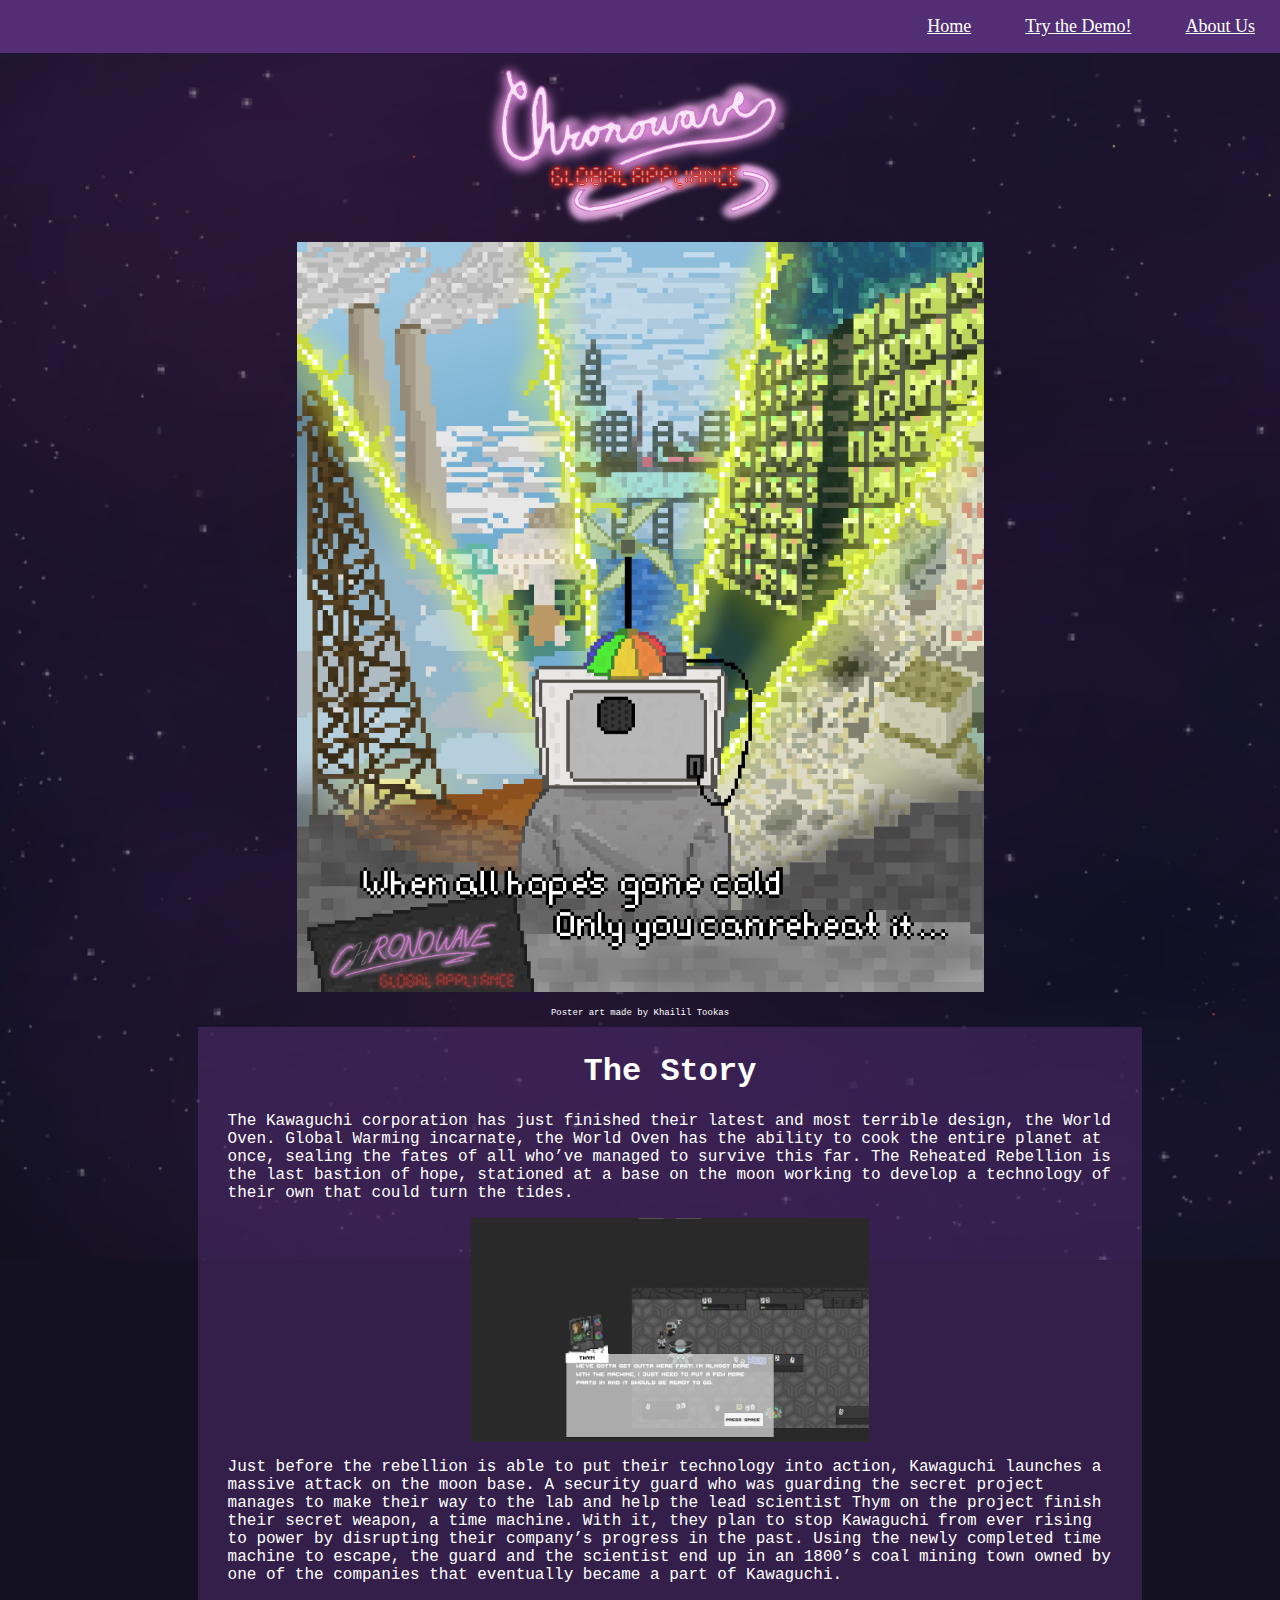
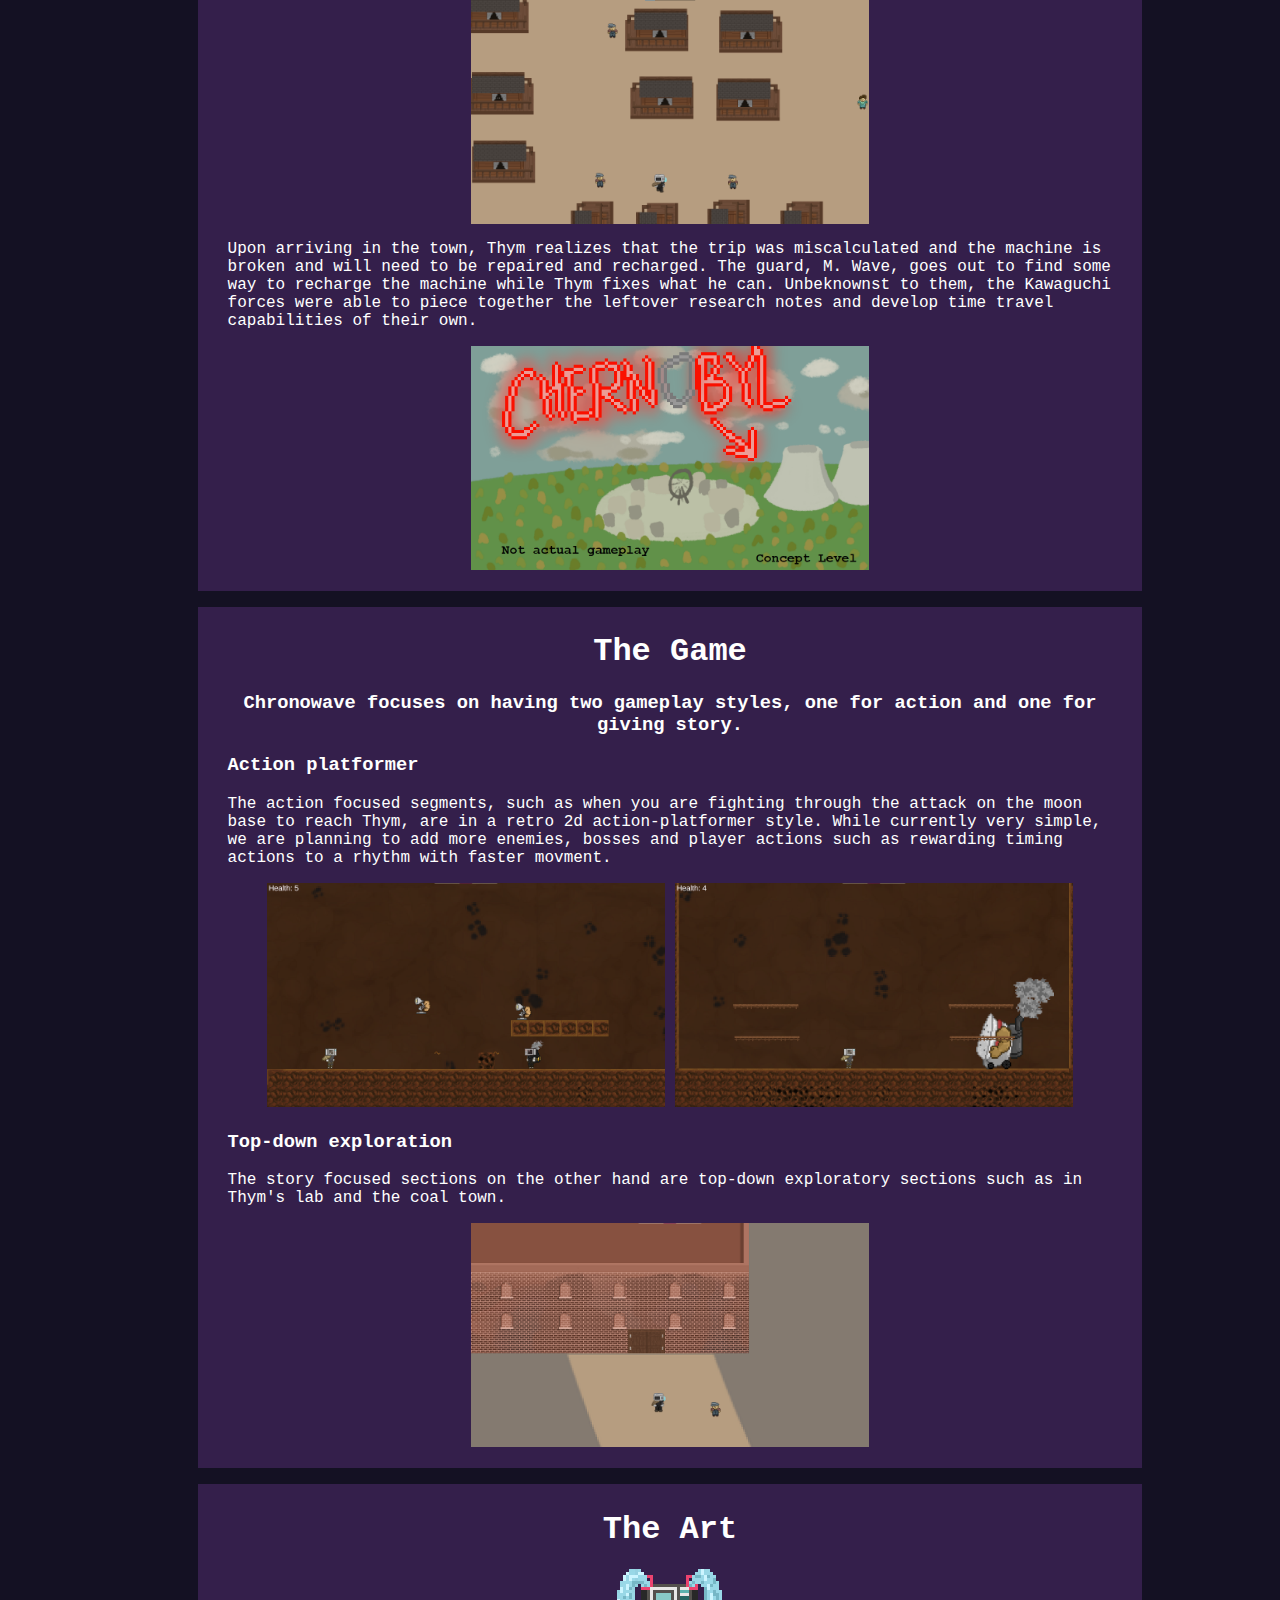
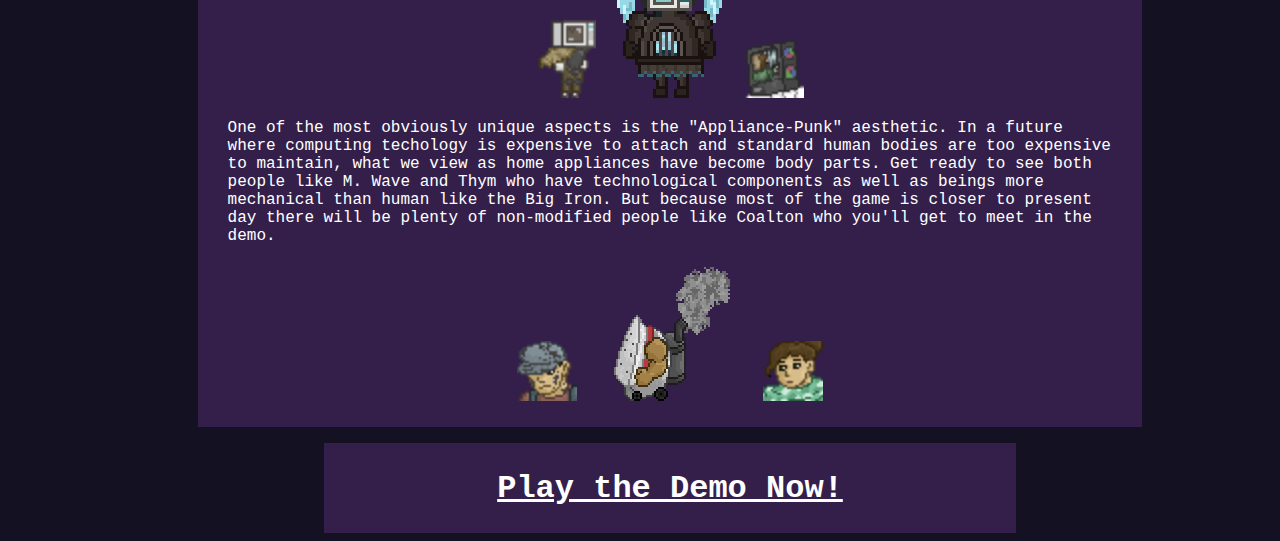
<file: index.html>
<html>
<head>
      <title>Chronowave: Global Appliance</title>
     <link rel="icon" type="image/x-icon" href="images/idledown.png" />
      <link href="CSS/styles.css" type="text/css" rel="stylesheet" />
    
</head>
  <body>
      
      <div class=top-bar>
          <p>
              <a class = button href ="index">Home</a>
              <a class = button href = "https://endpixel.itch.io/chronowave-global-appliance" target="_blank">Try the Demo!</a>
              <a class = button href="about">About Us</a>
          </p>
      </div>
      
    <p></p>
      <p class = "poster"><img src="images/newtitle%20(1).png" alt = "The game's logo as shown in the game's title screen."</p>
      <p class = "poster"><img src="images/pposter1cropped.png" alt="The player character standing between the main level areas." Title="M.Wave has a lot of work on their hands to get nuclear power." width="687" height="750"></p>
      <p class = "credit">Poster art made by Khailil Tookas</p>
    
    <div class ="section">
    <h1 class="poster"> The Story</h1>
        <p>The Kawaguchi corporation has just finished their latest and most terrible design, the World Oven. Global Warming incarnate, the World Oven has the ability to cook the entire planet at once, sealing the fates of all who’ve managed to survive this far. The Reheated Rebellion is the last bastion of hope, stationed at a base on the moon working to develop a technology of their own that could turn the tides. </p>
        <p class= "sprites"><img class = "screenshot" src = "images/talking-2.png" alt="Thym telling M. Wave what's needed to finish the the time machine on the moon attack."/></p>
        <p>Just before the rebellion is able to put their technology into action, Kawaguchi launches a massive attack on the moon base. A security guard who was guarding the secret project manages to make their way to the lab and help the lead scientist Thym on the project finish their secret weapon, a time machine. With it, they plan to stop Kawaguchi from ever rising to power by disrupting their company’s progress in the past. Using the newly completed time machine to escape, the guard and the scientist end up in an 1800’s coal mining town owned by one of the companies that eventually became a part of Kawaguchi.</p>
        <p class = "sprites"><img class = "screenshot" src="images/coal-living.png" alt="The dingy living area of the coal town."/></p>
        <p>Upon arriving in the town, Thym realizes that the trip was miscalculated and the machine is broken and will need to be repaired and recharged. The guard, M. Wave, goes out to find some way to recharge the machine while Thym fixes what he can. Unbeknownst to them, the Kawaguchi forces were able to piece together the leftover research notes and develop time travel capabilities of their own.</p>
    <p class = "sprites"><img class = "screenshot" src="images/cheernobylsign.png" alt="The dingy living area of the coal town."/></p>
    </div>
      
      <p></p>
      
    <div class ="section">
    <h1 class="poster">The Game</h1>
    <h3 class = "poster">Chronowave focuses on having two gameplay styles, one for action and one for giving story. </h3>
    <h3>Action platformer</h3>
    <p>The action focused segments, such as when you are fighting through the attack on the moon base to reach Thym, are in a retro 2d action-platformer style. While currently very simple, we are planning to add more enemies, bosses and player actions such as rewarding timing actions to a rhythm with faster movment.</p>
    <p class="poster">
        <img class="screenshot" src="images/gaming.png" alt="The fight through the coal mine."/>
        <img class="screenshot" src="images/bigironfight.png" alt="The fight with the Big Iron boss at the end of the coal mine."/>
    </p>
    <h3>Top-down exploration</h3>
    <p>The story focused sections on the other hand are top-down exploratory sections such as in Thym's lab and the coal town.</p>
    <p class="poster">
        <img class="screenshot" src="images/coal-town.png" alt="The outside of the factory in the coal town you your time travel takes you to."/>
    </p>

    </div>

      <p></p>
      
    <div class ="section">
    <h1 class ="poster">The Art</h1>
    <p class = "sprites">    
        <img src="images/protag_idle.png" class = "portrait_bigger" alt="The player character, M. Wave as seen in the platforming sections of the game."/>
        <img src="images/hastovenmicro.png" alt="A major mini-boss we are using as a mascot for the game and being used by the villains as a mascot in-universe."/>
        <img src ="images/thym%20port.png" class = "portrait_bigger" alt="The portrait art of Thym your scientist companion who works on and actually operates the time machine."/>
    </p>
    <p>One of the most obviously unique aspects is the "Appliance-Punk" aesthetic. In a future where computing techology is expensive to attach and standard human bodies are too expensive to maintain, what we view as home appliances have become body parts. Get ready to see both people like M. Wave and Thym who have technological components as well as beings more mechanical than human like the Big Iron. But because most of the game is closer to present day there will be plenty of non-modified people like Coalton who you'll get to meet in the demo.</p>
    <p class = "sprites">
    <img src = "images/miner%20portrait.png" class = "portrait_bigger" alt="The miner Coalton's portrait art."/>
    <img src = "images/BigIron.png" alt = "The Big Iron boss fight at the end of the demo."/>
    <img src = "images/wompot.png" class = "portrait_bigger" alt="The portrait art for the coal town women."/>
    </p>
</div>
      <p></p>
      <div class = "demo-section">
          <h1 class="poster"><a class = "bottom-demo" href = "https://endpixel.itch.io/chronowave-global-appliance" target="_blank">Play the Demo Now!</a></h1>
      </div>
    
  </body>

</html>
</file>
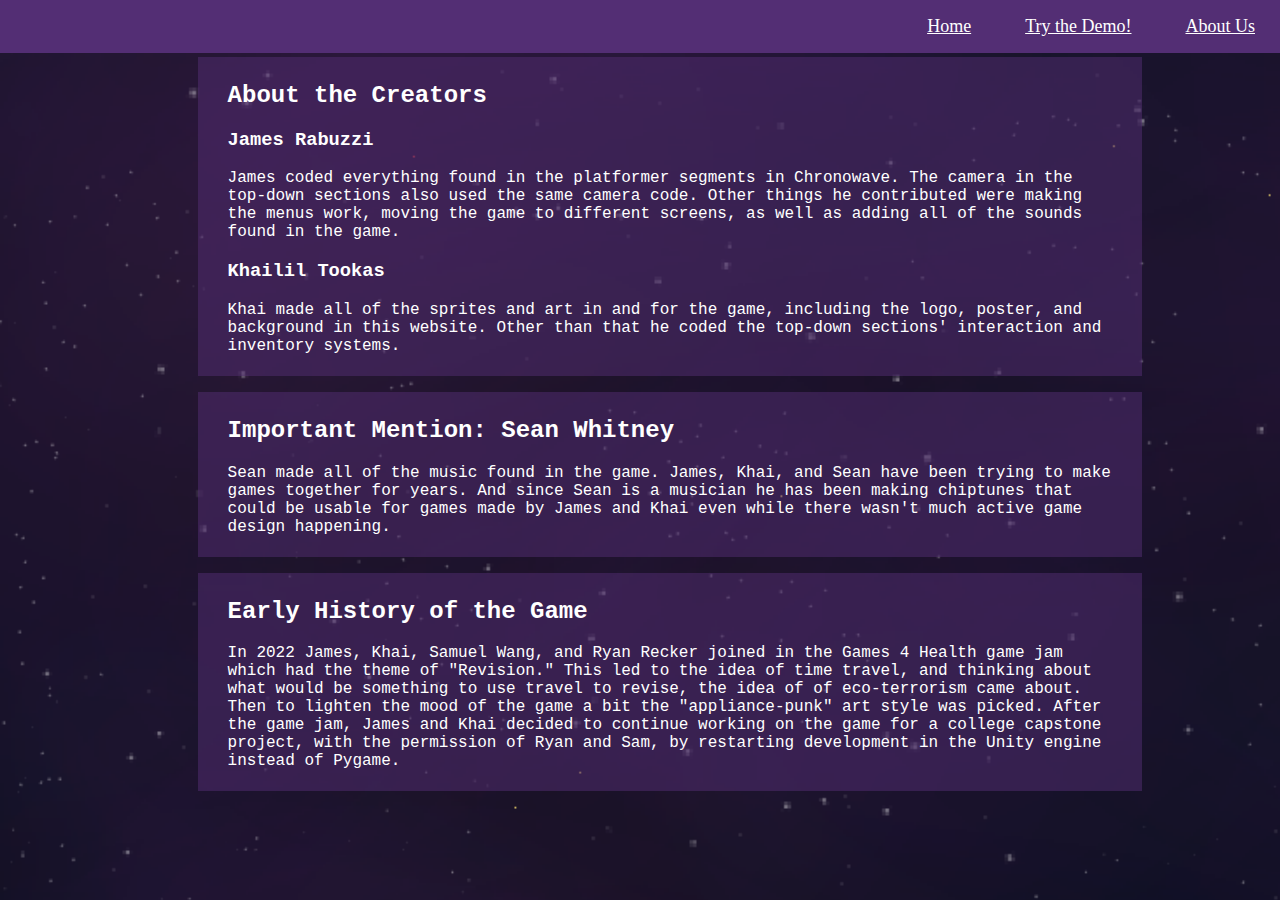
<file: about.html>
<html>
	<head>
		<title>Chronowave: Global Appliance About</title>
         <link rel="icon" type="image/x-icon" href="images/idledown.png" />
		 <link href="CSS/styles.css" type="text/css" rel="stylesheet" />
	</head>
	<body>
        <div class=top-bar>
          <p>
              <a class = button href ="index">Home</a>
              <a class = button href = "https://endpixel.itch.io/chronowave-global-appliance" target="_blank">Try the Demo!</a>
              <a class = button href="about">About Us</a>
          </p>
      </div>
        <p></p>
        <p></p>
      <div class="top-section">
		<h2>About the Creators</h2>
            <h3>James Rabuzzi</h3>
		      James coded everything found in the platformer segments in Chronowave. The camera in the top-down sections also used the same camera code. Other things he contributed were making the menus work, moving the game to different screens, as well as adding all of the sounds found in the game.
		    <h3>Khailil Tookas</h3>
              Khai made all of the sprites and art in  and for the game, including the logo, poster, and background in this website. Other than that he coded the top-down sections' interaction and inventory systems.
    	<p></p>
      </div>
        <p></p>
    <div class="section">
    <h2>Important Mention: Sean Whitney</h2>
    <p>Sean made all of the music found in the game. James, Khai, and Sean have been trying to make games together for years. And since Sean is a musician he has been making chiptunes that could be usable for games made by James and Khai even while there wasn't much active game design happening.</p>
        </div>
        <p></p>
        <div class = "section">
        <h2>Early History of the Game</h2>
        
        <p>In 2022 James, Khai, Samuel Wang, and Ryan Recker joined in the Games 4 Health game jam which had the theme of "Revision." This led to the idea of time travel, and thinking about what would be something to use travel to revise, the idea of of eco-terrorism came about. Then to lighten the mood of the game a bit the "appliance-punk" art style was picked. After the game jam, James and Khai decided to continue working on the game for a college capstone project, with the permission of Ryan and Sam, by restarting development in the Unity engine instead of Pygame.</p>
        
</div>
        
    
	</body>
</html>
</file>
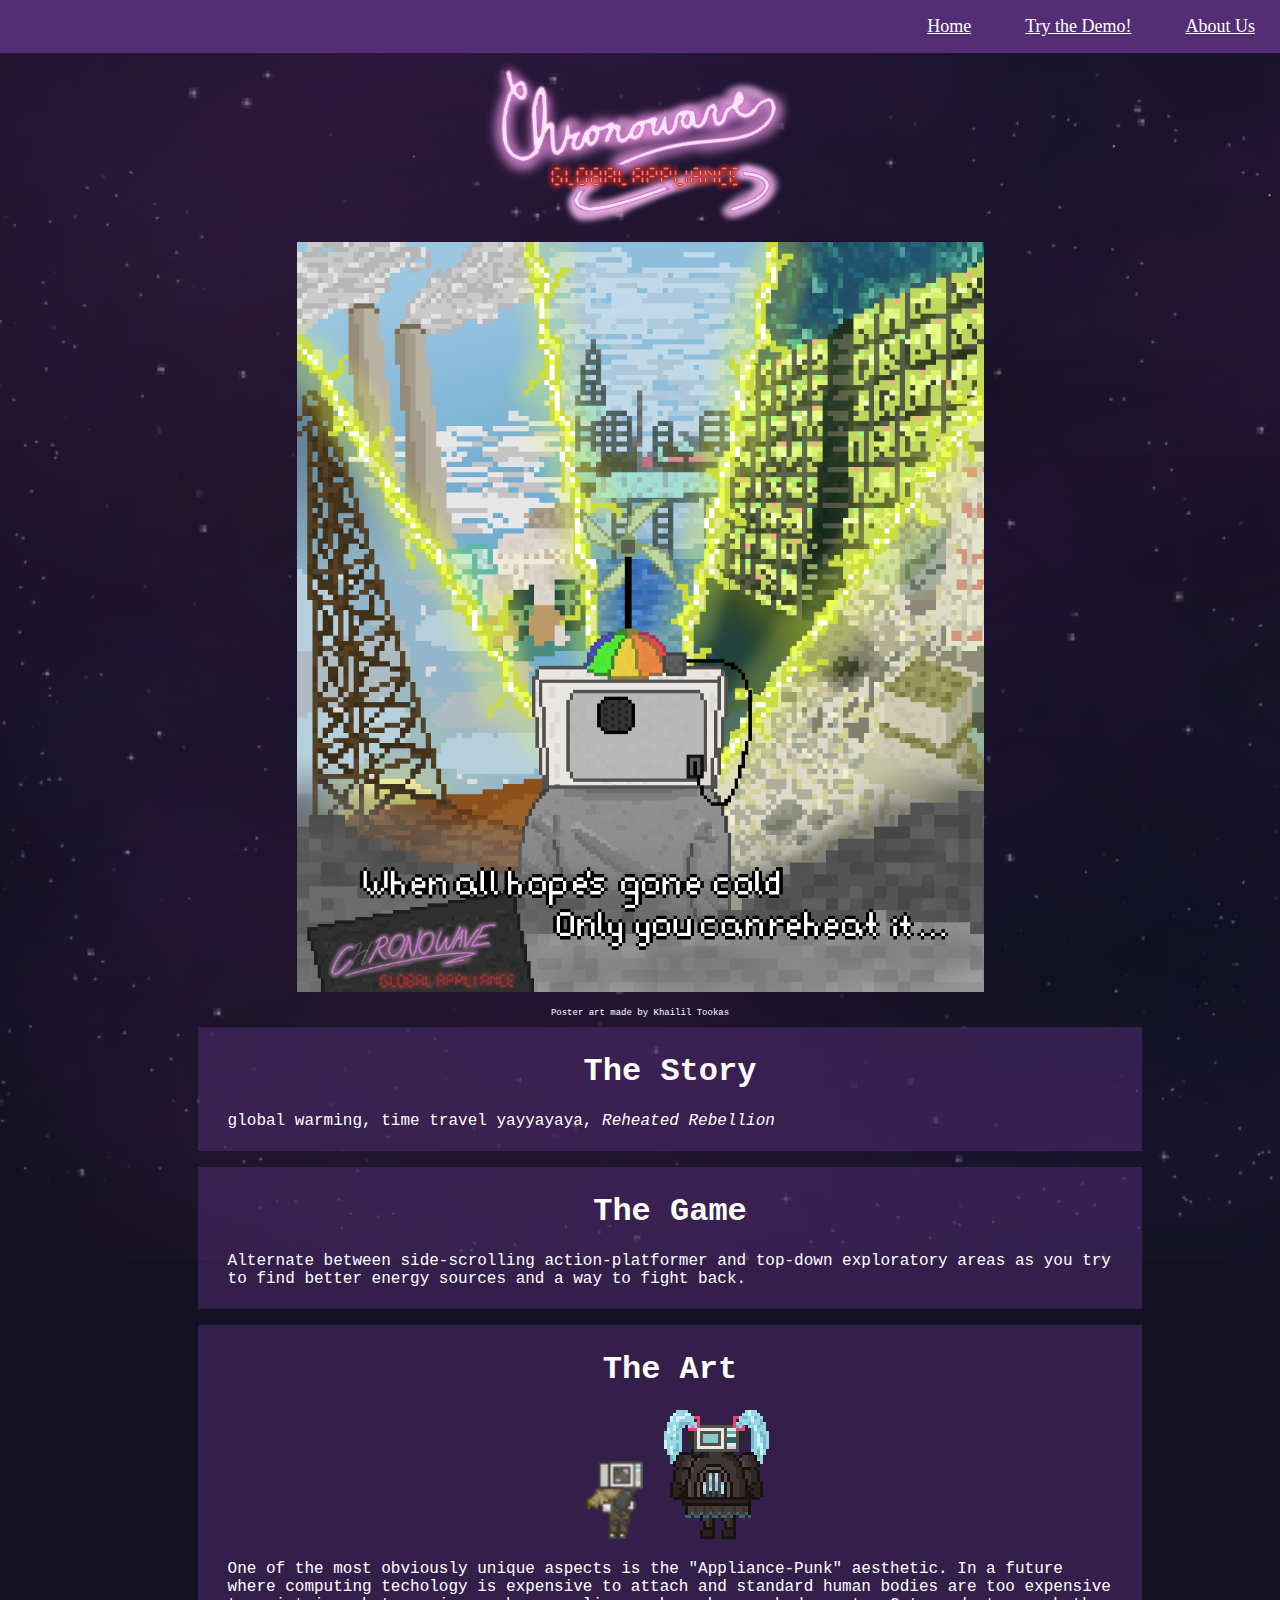
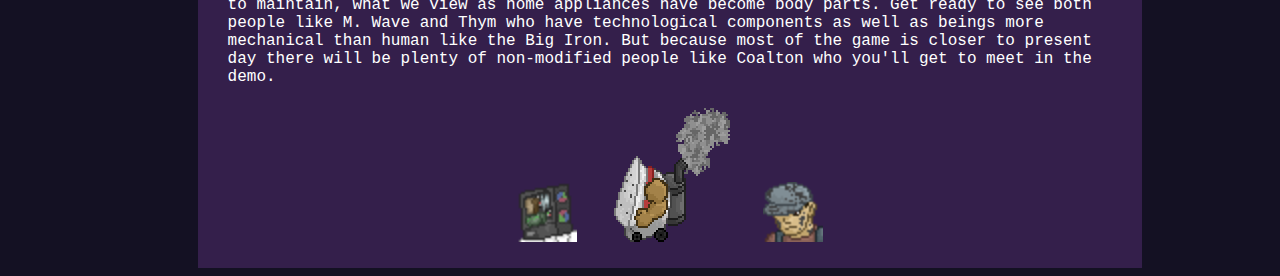
<file: home.html>
<html>
<head>
      <title>Chronowave: Global Appliance</title>
     <link rel="icon" type="image/x-icon" href="images/idledown.png" />
      <link href="CSS/styles.css" type="text/css" rel="stylesheet" />
    
</head>
  <body>
      
      <div class=top-bar>
          <p>
              <a class = button href ="home.html">Home</a>
              <a class = button href = "https://endpixel.itch.io/chronowave-global-appliance">Try the Demo!</a>
              <a class = button href="about.html">About Us</a>
          </p>
      </div>
      
    <p></p>
      <p class = "poster"><img src="images/newtitle%20(1).png" alt = "The game's logo as shown in the game's title screen."</p>
      <p class = "poster"><img src="images/pposter1cropped.png" alt="The player character standing between the main level areas." Title="M.Wave has a lot of work on their hands to get nuclear power." width="687" height="750"></p>
      <p class = "credit">Poster art made by Khailil Tookas</p>
    
    <div class ="section">
    <h1 class="poster"> The Story</h1>
	<p>global warming, time travel yayyayaya, <i>Reheated Rebellion</i></p>
    </div>
      
      <p></p>
      
    <div class ="section">
    <h1 class="poster">The Game</h1>
    <p>Alternate between side-scrolling action-platformer and top-down exploratory areas as you try to find better energy sources and a way to fight back.</p>
    </div>

      <p></p>
      
    <div class ="section">
    <h1 class ="poster">The Art</h1>
    <p class = "sprites">    
        <img src="images/protag_idle.png" class = "portrait_bigger" alt="The player character, M. Wave as seen in the platforming sections of the game."/>
        <img src="images/hastovenmicro.png" alt="A major mini-boss we are using as a mascot for the game and being used by the villains as a mascot in-universe."/>

    </p>
    <p>One of the most obviously unique aspects is the "Appliance-Punk" aesthetic. In a future where computing techology is expensive to attach and standard human bodies are too expensive to maintain, what we view as home appliances have become body parts. Get ready to see both people like M. Wave and Thym who have technological components as well as beings more mechanical than human like the Big Iron. But because most of the game is closer to present day there will be plenty of non-modified people like Coalton who you'll get to meet in the demo.</p>
    <p class = "sprites">
    <img src ="images/thym%20port.png" class = "portrait_bigger" alt="The portrait art of Thym your scientist companion who works on and actually operates the time machine."/>
    <img src = "images/BigIron.png" alt = "The Big Iron boss fight at the end of the demo."/>
    <img src = "images/miner%20portrait.png" class = "portrait_bigger" alt="The miner Coalton's portrait art."/>
    </p>
</div>
    
  </body>

</html>
</file>
<file: CSS/styles.css>
body    {
    background-image: url("../images/space2.png");
    background-repeat:  no-repeat;
    background-attachment: fixed;
    background-size: 2240px 1260px;
    background-color: rgb(20, 17, 35);
    font-family: Courier, monospace;
    color: white;
}
.top-bar{
    font-family: aharoni, fantasy;
    position: fixed;
    text-align:right;
    top: 0px;
    left: 0px;
    padding: 10px
    margin-bottom: 10%;
    width: 100%;
    background-color: rgb(83, 46, 116);
}
.poster{
    text-align: center;
}
.credit{
    font-size: 9px;
    text-align: center;
}
.button{
    padding: 25px;
    font-size: 18px;
    color: white;
}

.bottom-demo{
    color: white;
    text-align: center;
}

.sprites{
    text-align: center;
    
}
.portrait_bigger{
    width: 60px;
    height: auto;
    margin-left: 12px;
    margin-right: 12px;
}
.screenshot{
    width: 45%;
    height: auto;
}
.top-section{
    margin-top: 4.5%;
    margin-left: 15%;
    width: 70%;
    background-color: rgb(83, 46, 116, 0.5);
    padding: 5px 30px;
}
.section{
    margin-left: 15%;
    width: 70%;
    background-color: rgb(83, 46, 116, 0.5);
    padding: 5px 30px;
}
.demo-section{
    margin-left: 25%;
    width: 50%;
    background-color: rgb(83, 46, 116, 0.5);
    padding: 5px 30px;
    color: white;
}
</file>
